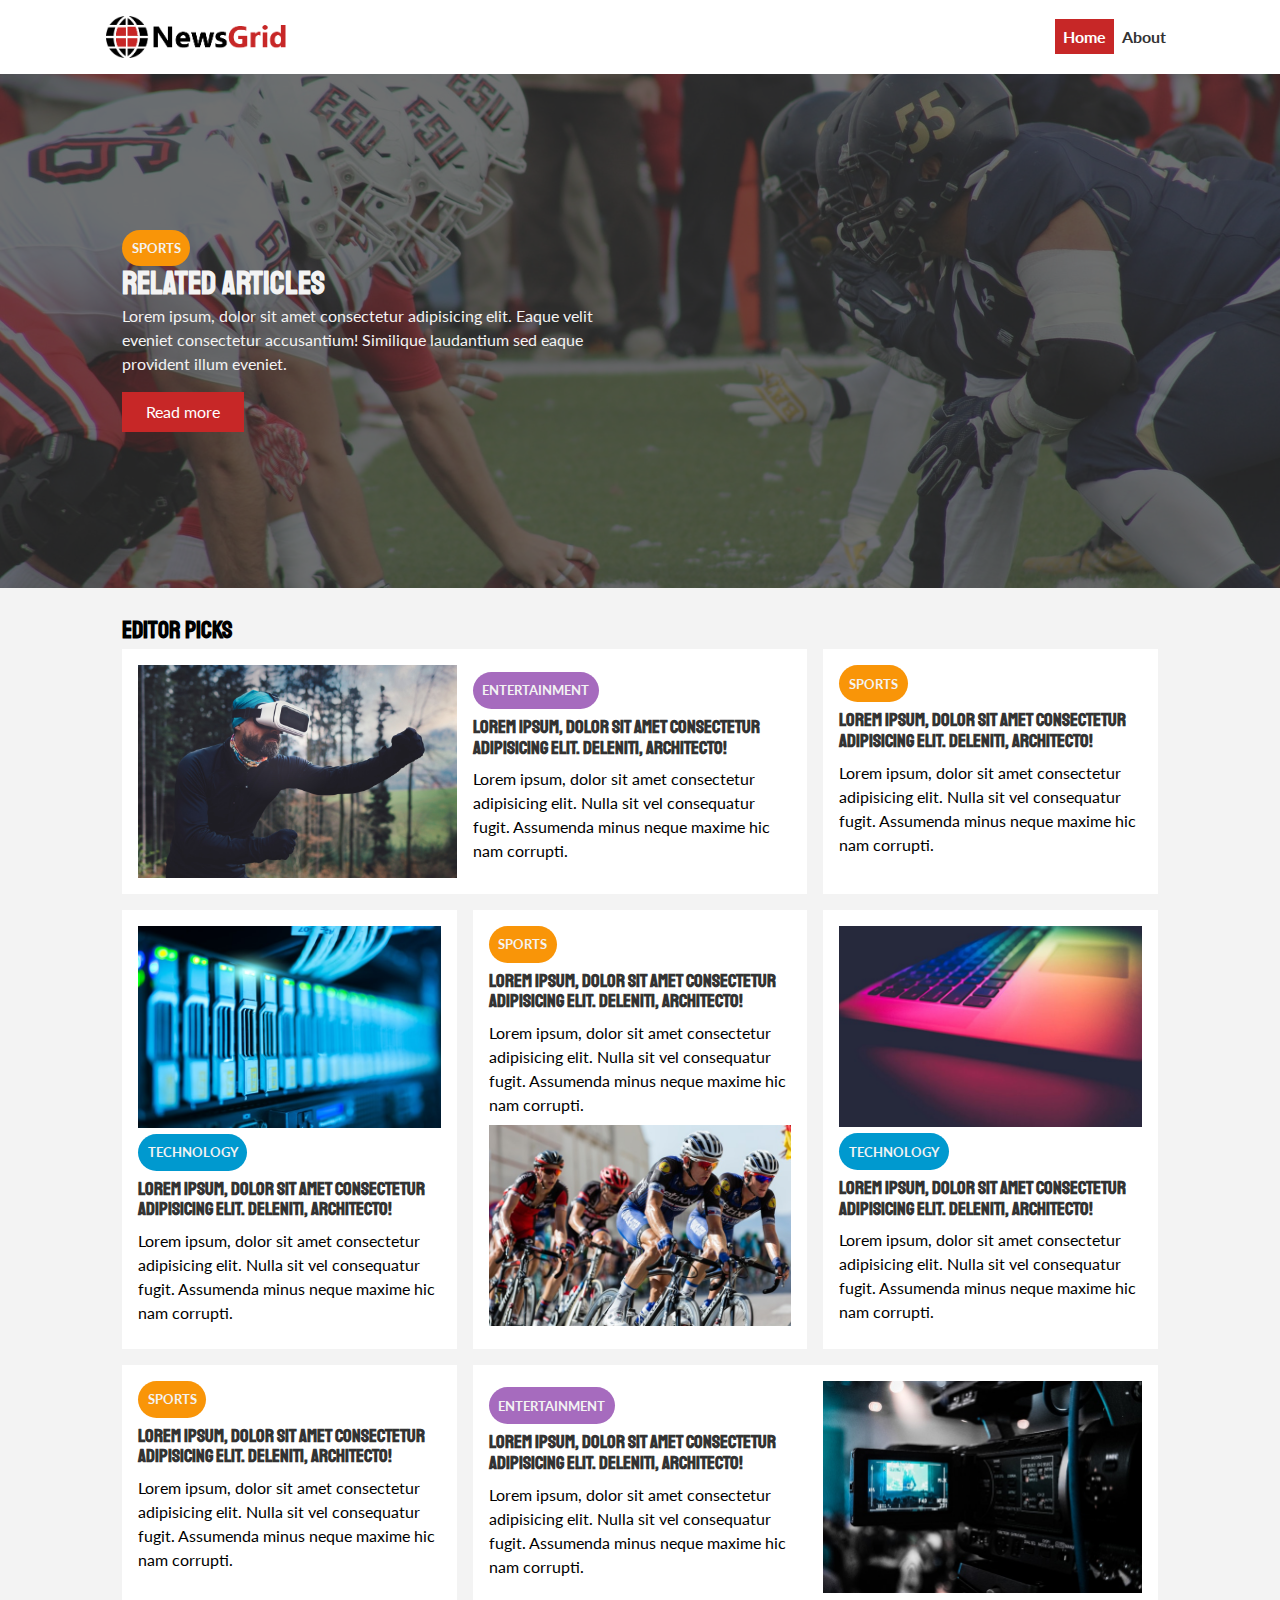
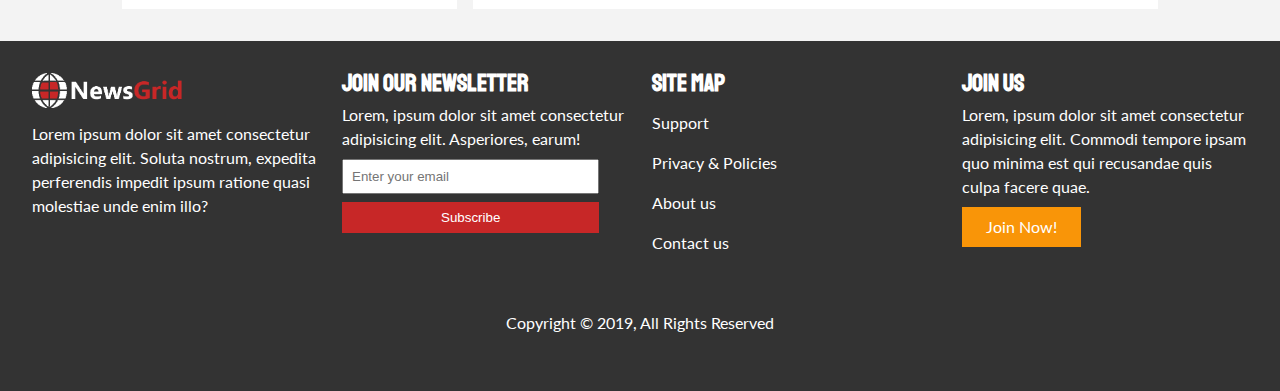
<file: index.html>
<!DOCTYPE html>
<html lang="en">
<head>
    <meta charset="UTF-8">
    <meta http-equiv="X-UA-Compatible" content="IE=edge">
    <meta name="viewport" content="width=device-width, initial-scale=1.0">
    <link rel="preconnect" href="https://fonts.gstatic.com">
<link href="https://fonts.googleapis.com/css2?family=Lato:wght@300&family=Staatliches&display=swap" rel="stylesheet">
    <link rel="stylesheet" href="./stylesheet/style.css">
    <link rel="stylesheet" media="screen and (max-width: 768px)" href="./stylesheet/mobile.css">
    <link rel="stylesheet" href="./stylesheet/utility.css">
    <link rel="stylesheet" href="https://pro.fontawesome.com/releases/v5.10.0/css/all.css" integrity="sha384-AYmEC3Yw5cVb3ZcuHtOA93w35dYTsvhLPVnYs9eStHfGJvOvKxVfELGroGkvsg+p" crossorigin="anonymous"/>
    <link rel="shortcut icon" type="image/x-icon" href="favicon.ico">
    <title>NewsGrid | See The Truth</title>
</head>
<body>
    <nav id="main-nav">
        <div class="container">
            <img src="image_resources/logo.png" alt="NewsGrid" class="logo">
            <div class="social">
                <a href="http://facebook.com" target="_blank"><i class="fab fa-facebook fa-2x"></i></a>
                <a href="http://instagram.com" target="_blank"><i class="fab fa-instagram fa-2x"></i></a>
                <a href="http://twitter.com" target="_blank"><i class="fab fa-twitter fa-2x"></i></a>
                <a href="http://youtube.com" target="_blank"><i class="fab fa-youtube fa-2x"></i></a>
            </div>
            <ul>
                <li><a class="current" href="index.html">Home</a></li>
                <li><a href="about.html">About</a></li>
            </ul>
        </div>
    </nav>
<!-- Showcase -->
    <header id="showcase">
        <div class="container">
            <div class="showcase-container">
                <div class="showcase-content">
                    <div class="category category-sport">Sports</div>
                        <h1>Related articles</h1>
                        <p>Lorem ipsum, dolor sit amet consectetur adipisicing elit. Eaque velit eveniet consectetur accusantium! Similique laudantium sed eaque provident illum eveniet.</p>
                        <a href="article.html" class="btn btn-primary">Read more</a>
                    </div>
            </div>
        </div>
    </header>
<!-- Home -->
    <section id="home-article" class="py-2">
        <div class="container">
            <h2>Editor picks</h2>
            <div class="article-container">
                <!-- Article1 -->
                <article class="card">
                    <img src="./image_resources/articles/ent1.jpg" alt="">
                    <div>
                        <div class="category category-ent">Entertainment</div>
                            <h3>
                                <a href="article.html">Lorem ipsum, dolor sit amet consectetur adipisicing elit. Deleniti, architecto!</a>
                            </h3>
                            <p>Lorem ipsum, dolor sit amet consectetur adipisicing elit. Nulla sit vel consequatur fugit. Assumenda minus neque maxime hic nam corrupti.</p>
                        </div>
                </article>
                <!-- Article2 -->
                <article class="card">
                    <div class="category category-sport">Sports</div>
                            <h3>
                                <a href="article.html">Lorem ipsum, dolor sit amet consectetur adipisicing elit. Deleniti, architecto!</a>
                            </h3>
                            <p>Lorem ipsum, dolor sit amet consectetur adipisicing elit. Nulla sit vel consequatur fugit. Assumenda minus neque maxime hic nam corrupti.</p>
                </article>
                <!-- Article3 -->
                <article class="card">
                    <img src="./image_resources/articles/tech1.jpg" alt="">
                    <div class="category category-tech">Technology</div>
                    <h3>
                        <a href="article.html">Lorem ipsum, dolor sit amet consectetur adipisicing elit. Deleniti, architecto!</a>
                    </h3>
                    <p>Lorem ipsum, dolor sit amet consectetur adipisicing elit. Nulla sit vel consequatur fugit. Assumenda minus neque maxime hic nam corrupti.</p>
                </article>
                <!-- Article4 -->
                <article class="card">
                   <div class="category category-sport">Sports</div>
                    <h3>
                        <a href="article.html">Lorem ipsum, dolor sit amet consectetur adipisicing elit. Deleniti, architecto!</a>
                    </h3>
                    <p>Lorem ipsum, dolor sit amet consectetur adipisicing elit. Nulla sit vel consequatur fugit. Assumenda minus neque maxime hic nam corrupti.</p>
                    <img src="./image_resources/articles/sports1.jpg" alt="">
                </article>
                <!-- Article5 -->
                <article class="card">
                    <img src="./image_resources/articles/tech2.jpg" alt="">
                    <div class="category category-tech">Technology</div>
                    <h3>
                        <a href="article.html">Lorem ipsum, dolor sit amet consectetur adipisicing elit. Deleniti, architecto!</a>
                    </h3>
                    <p>Lorem ipsum, dolor sit amet consectetur adipisicing elit. Nulla sit vel consequatur fugit. Assumenda minus neque maxime hic nam corrupti.</p>
                </article>
                <!-- Article6 -->
                <article class="card">
                    <div class="category category-sport">Sports</div>
                            <h3>
                                <a href="article.html">Lorem ipsum, dolor sit amet consectetur adipisicing elit. Deleniti, architecto!</a>
                            </h3>
                            <p>Lorem ipsum, dolor sit amet consectetur adipisicing elit. Nulla sit vel consequatur fugit. Assumenda minus neque maxime hic nam corrupti.</p>
                </article>
                <!-- Article7 -->
                <article class="card">
                    <div>
                        <div class="category category-ent">Entertainment</div>
                            <h3>
                                <a href="article.html">Lorem ipsum, dolor sit amet consectetur adipisicing elit. Deleniti, architecto!</a>
                            </h3>
                            <p>Lorem ipsum, dolor sit amet consectetur adipisicing elit. Nulla sit vel consequatur fugit. Assumenda minus neque maxime hic nam corrupti.</p>
                        </div>
                        <img src="./image_resources/articles/ent2.jpg" alt="">
                </article>
            </div>
        </div>
    </section>

    <!-- Footer -->
    <footer id="main-footer">
        <div class="footer-container">
            <div>
                <img src="./image_resources/logo_light.png" alt="">
                <p>Lorem ipsum dolor sit amet consectetur adipisicing elit. Soluta nostrum, expedita perferendis impedit ipsum ratione quasi molestiae unde enim illo?</p>
            </div>

            <div>
                <h2>Join our Newsletter</h2>
                <p>Lorem, ipsum dolor sit amet consectetur adipisicing elit. Asperiores, earum!</p>
                <form action="">
                    <input type="email" placeholder="Enter your email">
                    <input type="submit" value="Subscribe" class="btn btn-primary">
                </form>
            </div>

            <div>
                <h2>Site map</h2>
                <ul class="list">
                    <li><a href="#">Support</a></li>
                    <li><a href="#">Privacy & Policies</a></li>
                    <li><a href="#">About us</a></li>
                    <li><a href="#">Contact us</a></li>
                </ul>
            </div>

            <div>
                <h2>Join Us</h2>
                <p>Lorem, ipsum dolor sit amet consectetur adipisicing elit. Commodi tempore ipsam quo minima est qui recusandae quis culpa facere quae.</p>
                <a href="#" class="btn btn-secondary">Join Now!</a>
            </div>

            <div>
                <p>Copyright &copy; 2019, All Rights Reserved</p>
            </div>
        </div>
    </footer>
</body>
</html>
</file>
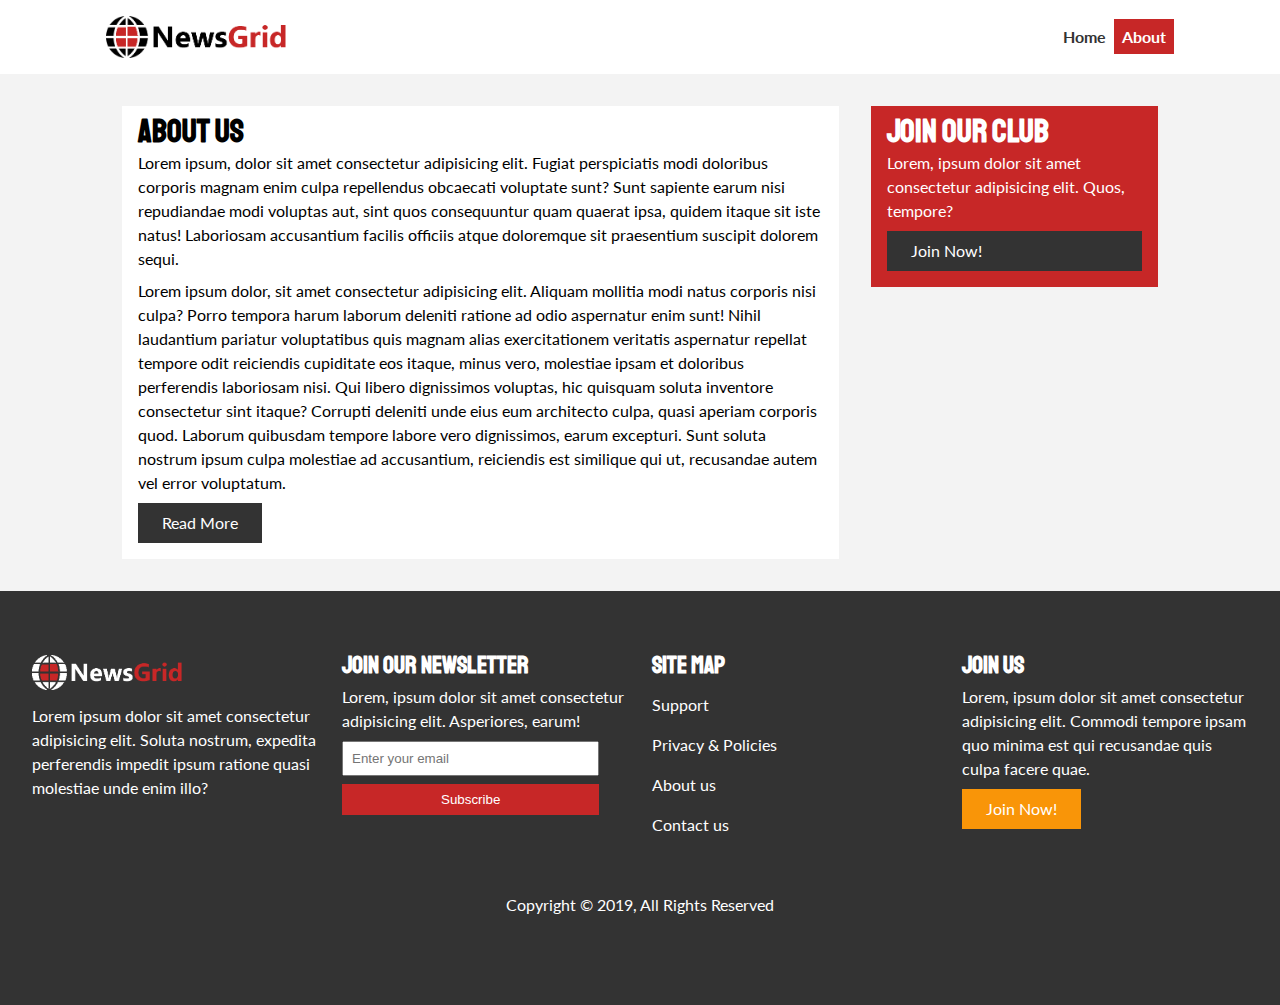
<file: about.html>
<!DOCTYPE html>
<html lang="en">
<head>
    <meta charset="UTF-8">
    <meta http-equiv="X-UA-Compatible" content="IE=edge">
    <meta name="viewport" content="width=device-width, initial-scale=1.0">
    <link rel="preconnect" href="https://fonts.gstatic.com">
<link href="https://fonts.googleapis.com/css2?family=Lato:wght@300&family=Staatliches&display=swap" rel="stylesheet">
    <link rel="stylesheet" href="./stylesheet/style.css">
    <link rel="stylesheet" media="screen and (max-width: 768px)" href="./stylesheet/mobile.css">
    <link rel="stylesheet" href="./stylesheet/utility.css">
    <link rel="stylesheet" href="https://pro.fontawesome.com/releases/v5.10.0/css/all.css" integrity="sha384-AYmEC3Yw5cVb3ZcuHtOA93w35dYTsvhLPVnYs9eStHfGJvOvKxVfELGroGkvsg+p" crossorigin="anonymous"/>
    <link rel="shortcut icon" type="image/x-icon" href="favicon.ico">
    <title>NewsGrid | About Us</title>
</head>
<body>
    <nav id="main-nav">
        <div class="container">
            <img src="image_resources/logo.png" alt="NewsGrid" class="logo">
            <div class="social">
                <a href="http://facebook.com" target="_blank"><i class="fab fa-facebook fa-2x"></i></a>
                <a href="http://instagram.com" target="_blank"><i class="fab fa-instagram fa-2x"></i></a>
                <a href="http://twitter.com" target="_blank"><i class="fab fa-twitter fa-2x"></i></a>
                <a href="http://youtube.com" target="_blank"><i class="fab fa-youtube fa-2x"></i></a>
            </div>
            <ul>
                <li><a href="index.html">Home</a></li>
                <li><a class="current" href="about.html">About</a></li>
            </ul>
        </div>
    </nav>
    <!-- About -->
    <section id="about">
        <div class="container">
            <div class="page-container">
                <article class="card">
                    <h1 class="l-heading">About Us</h1>
                    <p>Lorem ipsum, dolor sit amet consectetur adipisicing elit. Fugiat perspiciatis modi doloribus corporis magnam enim culpa repellendus obcaecati voluptate sunt? Sunt sapiente earum nisi repudiandae modi voluptas aut, sint quos consequuntur quam quaerat ipsa, quidem itaque sit iste natus! Laboriosam accusantium facilis officiis atque doloremque sit praesentium suscipit dolorem sequi.</p>
                    <p>Lorem ipsum dolor, sit amet consectetur adipisicing elit. Aliquam mollitia modi natus corporis nisi culpa? Porro tempora harum laborum deleniti ratione ad odio aspernatur enim sunt! Nihil laudantium pariatur voluptatibus quis magnam alias exercitationem veritatis aspernatur repellat tempore odit reiciendis cupiditate eos itaque, minus vero, molestiae ipsam et doloribus perferendis laboriosam nisi. Qui libero dignissimos voluptas, hic quisquam soluta inventore consectetur sint itaque? Corrupti deleniti unde eius eum architecto culpa, quasi aperiam corporis quod. Laborum quibusdam tempore labore vero dignissimos, earum excepturi. Sunt soluta nostrum ipsum culpa molestiae ad accusantium, reiciendis est similique qui ut, recusandae autem vel error voluptatum.</p>
                    <a href="" class="btn btn-dark">Read More</a>
                </article>

                <aside class="card bg-primary">
                    <h1>Join Our Club</h1>
                    <p>Lorem, ipsum dolor sit amet consectetur adipisicing elit. Quos, tempore?</p>
                    <a href="#" class="btn btn-dark btn-block">Join Now!</a>
                </aside>
            </div>
        </div>

    </section>


    <!-- Footer -->
    <footer id="main-footer" class="py-2">
        <div class="footer-container">
            <div>
                <img src="./image_resources/logo_light.png" alt="">
                <p>Lorem ipsum dolor sit amet consectetur adipisicing elit. Soluta nostrum, expedita perferendis impedit ipsum ratione quasi molestiae unde enim illo?</p>
            </div>

            <div>
                <h2>Join our Newsletter</h2>
                <p>Lorem, ipsum dolor sit amet consectetur adipisicing elit. Asperiores, earum!</p>
                <form action="">
                    <input type="email" placeholder="Enter your email">
                    <input type="submit" value="Subscribe" class="btn btn-primary">
                </form>
            </div>

            <div>
                <h2>Site map</h2>
                <ul class="list">
                    <li><a href="#">Support</a></li>
                    <li><a href="#">Privacy & Policies</a></li>
                    <li><a href="#">About us</a></li>
                    <li><a href="#">Contact us</a></li>
                </ul>
            </div>

            <div>
                <h2>Join Us</h2>
                <p>Lorem, ipsum dolor sit amet consectetur adipisicing elit. Commodi tempore ipsam quo minima est qui recusandae quis culpa facere quae.</p>
                <a href="#" class="btn btn-secondary">Join Now!</a>
            </div>

            <div>
                <p>Copyright &copy; 2019, All Rights Reserved</p>
            </div>
        </div>
    </footer>
</body>
</html>
</file>
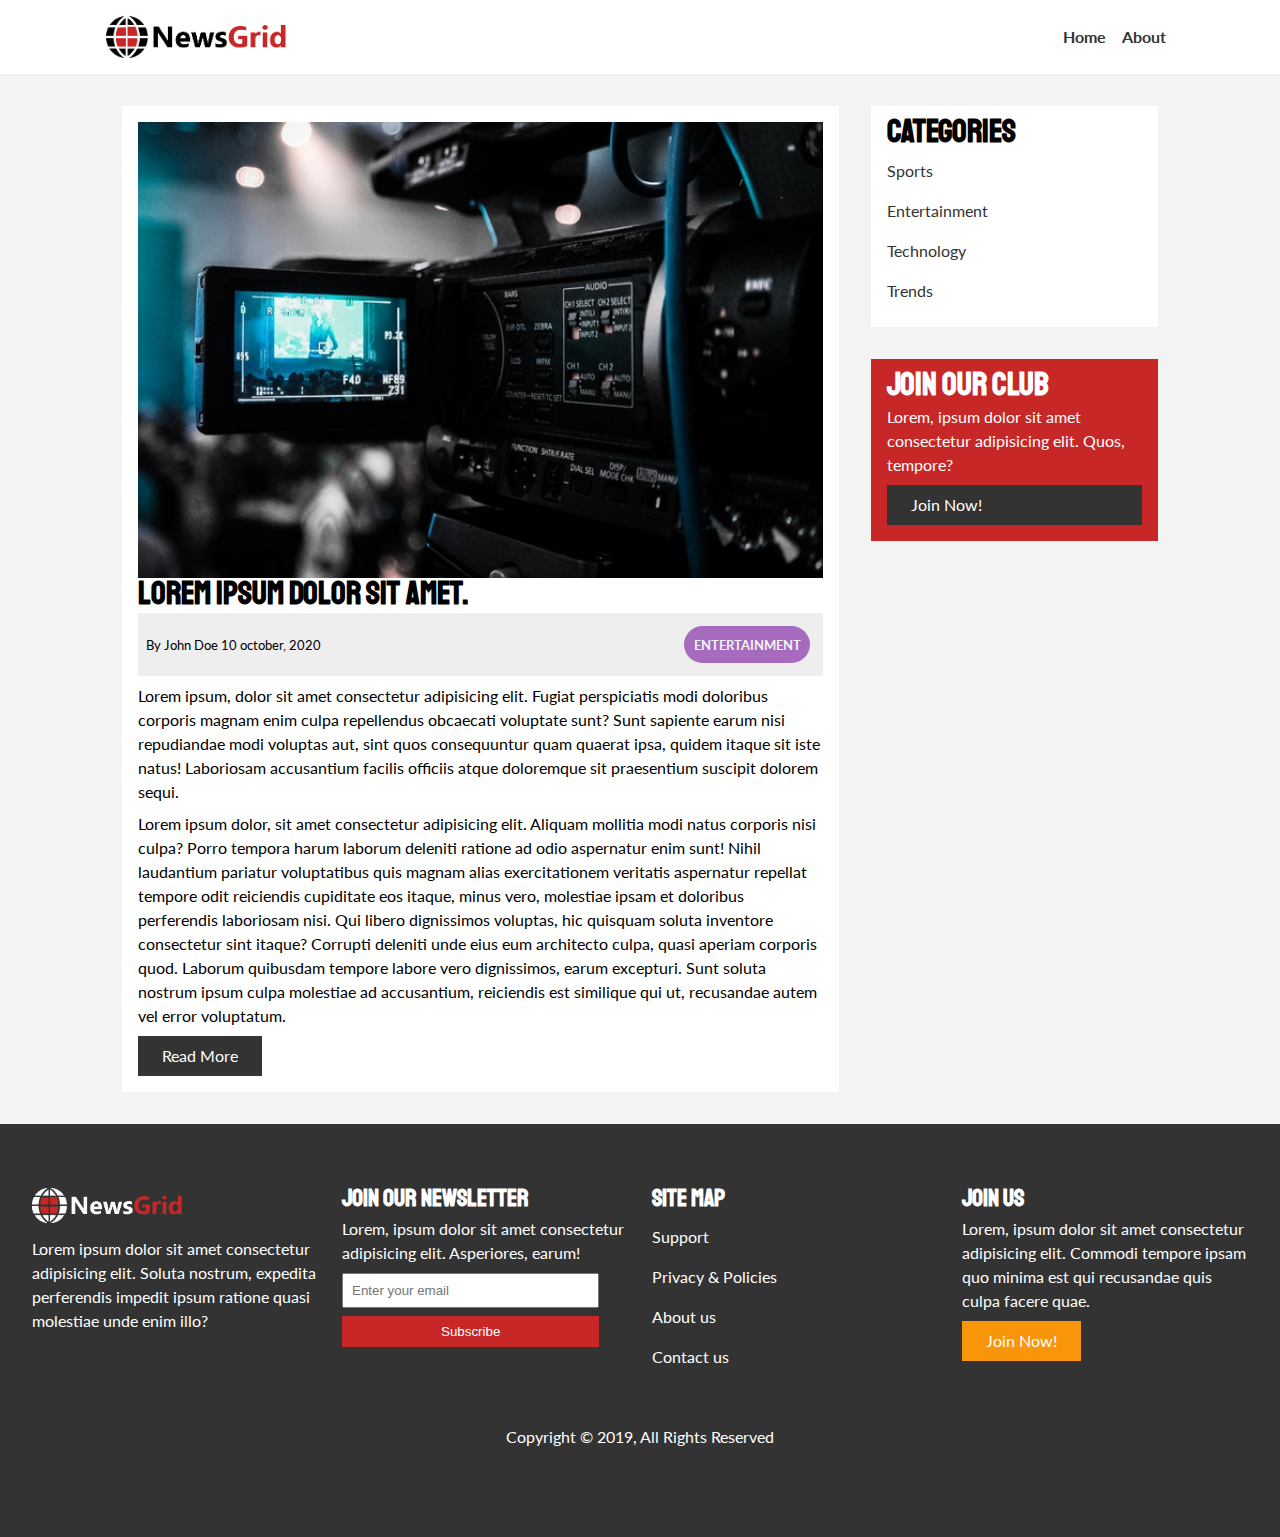
<file: article.html>
<!DOCTYPE html>
<html lang="en">
<head>
    <meta charset="UTF-8">
    <meta http-equiv="X-UA-Compatible" content="IE=edge">
    <meta name="viewport" content="width=device-width, initial-scale=1.0">
    <link rel="preconnect" href="https://fonts.gstatic.com">
<link href="https://fonts.googleapis.com/css2?family=Lato:wght@300&family=Staatliches&display=swap" rel="stylesheet">
    <link rel="stylesheet" href="./stylesheet/style.css">
    <link rel="stylesheet" media="screen and (max-width: 768px)" href="./stylesheet/mobile.css">
    <link rel="stylesheet" href="./stylesheet/utility.css">
    <link rel="stylesheet" href="https://pro.fontawesome.com/releases/v5.10.0/css/all.css" integrity="sha384-AYmEC3Yw5cVb3ZcuHtOA93w35dYTsvhLPVnYs9eStHfGJvOvKxVfELGroGkvsg+p" crossorigin="anonymous"/>
    <link rel="shortcut icon" type="image/x-icon" href="favicon.ico">
    <title>NewsGrid | Newest Articles</title>
</head>
<body>
    <nav id="main-nav">
        <div class="container">
            <img src="image_resources/logo.png" alt="NewsGrid" class="logo">
            <div class="social">
                <a href="http://facebook.com" target="_blank"><i class="fab fa-facebook fa-2x"></i></a>
                <a href="http://instagram.com" target="_blank"><i class="fab fa-instagram fa-2x"></i></a>
                <a href="http://twitter.com" target="_blank"><i class="fab fa-twitter fa-2x"></i></a>
                <a href="http://youtube.com" target="_blank"><i class="fab fa-youtube fa-2x"></i></a>
            </div>
            <ul>
                <li><a href="index.html">Home</a></li>
                <li><a href="about.html">About</a></li>
            </ul>
        </div>
    </nav>

    <section id="article">
        <div class="container">
            <div class="page-container">
                <article class="card">
                    <img src="./image_resources/articles/ent2.jpg" alt="">
                    <h1 class="l-heading">Lorem ipsum dolor sit amet.</h1>
                    <div class="meta">
                        <small>
                            <i class="fas fa-user"></i> By John Doe 10 october, 2020
                        </small>
                        <div class="category category-ent">Entertainment</div>
                    </div>
                    <p>Lorem ipsum, dolor sit amet consectetur adipisicing elit. Fugiat perspiciatis modi doloribus corporis magnam enim culpa repellendus obcaecati voluptate sunt? Sunt sapiente earum nisi repudiandae modi voluptas aut, sint quos consequuntur quam quaerat ipsa, quidem itaque sit iste natus! Laboriosam accusantium facilis officiis atque doloremque sit praesentium suscipit dolorem sequi.</p>
                    <p>Lorem ipsum dolor, sit amet consectetur adipisicing elit. Aliquam mollitia modi natus corporis nisi culpa? Porro tempora harum laborum deleniti ratione ad odio aspernatur enim sunt! Nihil laudantium pariatur voluptatibus quis magnam alias exercitationem veritatis aspernatur repellat tempore odit reiciendis cupiditate eos itaque, minus vero, molestiae ipsam et doloribus perferendis laboriosam nisi. Qui libero dignissimos voluptas, hic quisquam soluta inventore consectetur sint itaque? Corrupti deleniti unde eius eum architecto culpa, quasi aperiam corporis quod. Laborum quibusdam tempore labore vero dignissimos, earum excepturi. Sunt soluta nostrum ipsum culpa molestiae ad accusantium, reiciendis est similique qui ut, recusandae autem vel error voluptatum.</p>
                    <a href="" class="btn btn-dark">Read More</a>
                </article>

                <aside id="categories" class="card">
                    <h1>Categories</h1>
                    <ul class="list">
                        <li><a href="#"><i class="fas fa-chevron-right"></i> Sports</a></li>
                        <li><a href="#"><i class="fas fa-chevron-right"></i> Entertainment</a></li>
                        <li><a href="#"><i class="fas fa-chevron-right"></i> Technology</a></li>
                        <li><a href="#"><i class="fas fa-chevron-right"></i> Trends</a></li>
                    </ul>
                </aside>

                <aside class="card bg-primary">
                    <h1>Join Our Club</h1>
                    <p>Lorem, ipsum dolor sit amet consectetur adipisicing elit. Quos, tempore?</p>
                    <a href="#" class="btn btn-dark btn-block">Join Now!</a>
                </aside>
            </div>
        </div>

    </section>

    


    <!-- Footer -->
    <footer id="main-footer" class="py-2">
        <div class="footer-container">
            <div>
                <img src="./image_resources/logo_light.png" alt="">
                <p>Lorem ipsum dolor sit amet consectetur adipisicing elit. Soluta nostrum, expedita perferendis impedit ipsum ratione quasi molestiae unde enim illo?</p>
            </div>

            <div>
                <h2>Join our Newsletter</h2>
                <p>Lorem, ipsum dolor sit amet consectetur adipisicing elit. Asperiores, earum!</p>
                <form action="">
                    <input type="email" placeholder="Enter your email">
                    <input type="submit" value="Subscribe" class="btn btn-primary">
                </form>
            </div>

            <div>
                <h2>Site map</h2>
                <ul class="list">
                    <li><a href="#">Support</a></li>
                    <li><a href="#">Privacy & Policies</a></li>
                    <li><a href="#">About us</a></li>
                    <li><a href="#">Contact us</a></li>
                </ul>
            </div>

            <div>
                <h2>Join Us</h2>
                <p>Lorem, ipsum dolor sit amet consectetur adipisicing elit. Commodi tempore ipsam quo minima est qui recusandae quis culpa facere quae.</p>
                <a href="#" class="btn btn-secondary">Join Now!</a>
            </div>

            <div>
                <p>Copyright &copy; 2019, All Rights Reserved</p>
            </div>
        </div>
    </footer>
</body>
</html>
</file>
<file: stylesheet/style.css>
:root {
  --primary-color: #c72727;
  --secondary-color: #f99508;
  --light-color: #f3f3f3;
  --dark-color: #333;
  --max-width: 1100px;
}

.category {
  --sport-color: #f99508;
  --ent-color: #a66bbe;
  --tech-color: #0099cf;
}

/* Reset */
* {
  margin: 0;
  padding: 0;
  box-sizing: border-box;
}

body {
  font-family: "lato", sans-serif;
  background-color: var(--light-color);
  line-height: 1.5rem;
}

a {
  text-decoration: none;
  color: #333;
}

ul {
  list-style: none;
}

img {
  width: 100%;
}

h1,
h2,
h3,
h4,
h5,
h6 {
  font-family: "staatliches", sans-serif;
  margin-bottom: 0.55rem;
  line-height: 1.3rem;
}

p {
  margin: 0.5rem 0;
}

/* Inner pages */
.page-container {
  display: grid;
  grid-template-columns: 5fr 2fr;
  margin: 2rem 0;
  grid-gap: 2rem;
}

.page-container >*:first-child {
  grid-row: 1/span 3;
}


/* Navbar */
#main-nav {
  background: #fff;
  position: sticky;
  top: 0;
  z-index: 2;
}

#main-nav .container {
  display: grid;
  grid-template-columns: 6fr 3fr 2fr;
  padding: 1rem;
  align-items: center;
}

#main-nav .logo {
  width: 180px;
}

#main-nav ul {
  justify-self: end;
  display: flex;
}

#main-nav ul li a {
  padding: 0.5rem;
  font-weight: bold;
}

#main-nav ul li a.current {
  background: var(--primary-color);
  color: #fff;
}

#main-nav ul li a:hover {
  background: var(--light-color);
  color: var(--dark-color);
}

#main-nav .social {
  justify-self: end;
}

#main-nav .social a {
  color: #777;
  margin-right: 0.5rem;
}

/* Showcase */
#showcase {
  color: #f3f3f3;
  background: #333;
  padding: 2rem;
  position: relative;
}

#showcase:before {
  content: "";
  background: url(../image_resources/featured.jpg) center center/cover no-repeat;
  top: 0;
  left: 0;
  width: 100%;
  height: 100%;
  position: absolute;
  opacity: 0.3;
}

#showcase .showcase-container {
  display: grid;
  grid-template-columns: repeat(2, 1fr);
  justify-content: center;
  align-items: center;
  height: 50vh;
}

#showcase .showcase-content {
  z-index: 1;
}

#showcase .showcase-content p {
  margin-bottom: 1rem;
}

/* Home */
#home-article .article-container {
  display: grid;
  grid-template-columns: repeat(3, 1fr);
  grid-gap: 1rem;
}

#home-article .article-container > *:first-child {
 display: grid;
 grid-template-columns: repeat(2, 1fr);
 grid-column: 1/span 2;
 grid-gap: 1rem;
 align-items: center;
}

#home-article .article-container > *:first-child,
#home-article .article-container >*:last-child {
  display: grid;
  grid-template-columns: repeat(2, 1fr);
  grid-column: 1/span 2;
  grid-gap: 1rem;
  align-items: center;
 }

 #home-article .article-container >*:last-child {
   grid-column: 2/span 2;
 }

 /* Meta */
 #article .meta {
   display:flex;
   justify-content: space-between;
   background: #eee;
   align-items: center;
   padding: 0.5rem;
 }

 #article .meta .category {
   margin: 0.3rem;
 }
 
 /* Footer */
 #main-footer {
   background: var(--dark-color);
   color: #fff;
 }

 #main-footer img{
   width: 150px;
 }

 #main-footer a {
   color: #fff;
 }

 #main-footer .footer-container {
   display: grid;
   grid-template-columns: repeat(4, 1fr);
   grid-gap: 1.5rem;
   padding: 2rem;
 }

 #main-footer .footer-container > *:last-child {
   grid-column: 1/span 4;
   padding: 1rem;
   text-align: center;
 }

 #main-footer .footer-container input[type='email'] {
   width: 90%;
   padding: 0.5rem;
   margin-bottom: 0.5rem;
 }

 #main-footer .footer-container input[type='submit'] {
   width: 90%;
 }
</file>
<file: stylesheet/mobile.css>
/* Navigation */
#main-nav .social {
    display: none;
}

#main-nav .container {
    grid-template-columns: 1fr;
    grid-gap: 1.2rem;
}

#main-nav ul,
#main-nav .logo {
    justify-content: center;
}

/* Home article */
#home-article .article-container {
    grid-template-columns: repeat(2, 1fr);
}

#home-article .article-container >*:first-child,
#home-article .article-container >*:last-child {
    grid-template-columns: 1fr;
    grid-column: 1;
}

/* Smaller Screen */
@media(max-width: 600px) {
    /* Stack in single column */
    #showcase .showcase-container,
    #home-article .article-container,
    #main-footer .footer-container {
        grid-template-columns: 1fr;
    }

    #main-footer .footer-container >*:last-child {
        grid-column: 1;
    }

    .page-container {
        grid-template-columns: 1fr;
        text-align: center;
    }
}
</file>
<file: stylesheet/utility.css>
.container {
  max-width: var(--max-width);
  margin: auto;
  padding: 0 2rem;
  overflow: hidden;
}

.category-sport {
  background: var(--sport-color);
}

.category-ent {
  background: var(--ent-color);
}

.category-tech {
  background: var(--tech-color);
}

.category {
  display: inline-block;
  color: #f3f3f3;
  font-size: 0.8rem;
  font-weight: bold;
  padding: 0.4rem 0.6rem;
  margin-bottom: 0.5rem;
  border-radius: 20px;
  text-transform: uppercase;
}

.btn {
  display: inline-block;
  background: var(--dark-color);
  color: #fff;
  padding: 0.5rem 1.5rem;
  border: none;
}

.btn-light {
  background: var(--light-color);
}

.btn-primary {
  background: var(--primary-color);
}
.btn-secondary {
  background: var(--secondary-color);
}

.btn:hover {
  opacity: 0.85;
}

.btn-block {
  display: block;
  width: 100%;
  align-items: center;
}
.card {
  background: #fff;
  padding: 1rem;
}

.bg-dark {
  background: var(--dark-color);
  color: #fff;
}

.bg-primary {
  background: var(--primary-color);
  color: #fff;
}

.bg-secondary {
  background: var(--secondary-color);
  color: #fff;
}

.py-1 {
  padding: 1.5rem 0;
}
.py-2 {
  padding: 2rem 0;
}
.py-3 {
  padding: 3rem 0;
}
.p-1 {
  padding: 1.5rem;
}
.p-2 {
  padding: 1.5rem;
}
.p-3 {
  padding: 1.5rem;
}

.list li{
  padding: 0.5rem 0;
}

.list li a:hover {
  color: var(--primary-color) !important;
}

.l-heading {
  font-size: 2rem;
}
</file>
